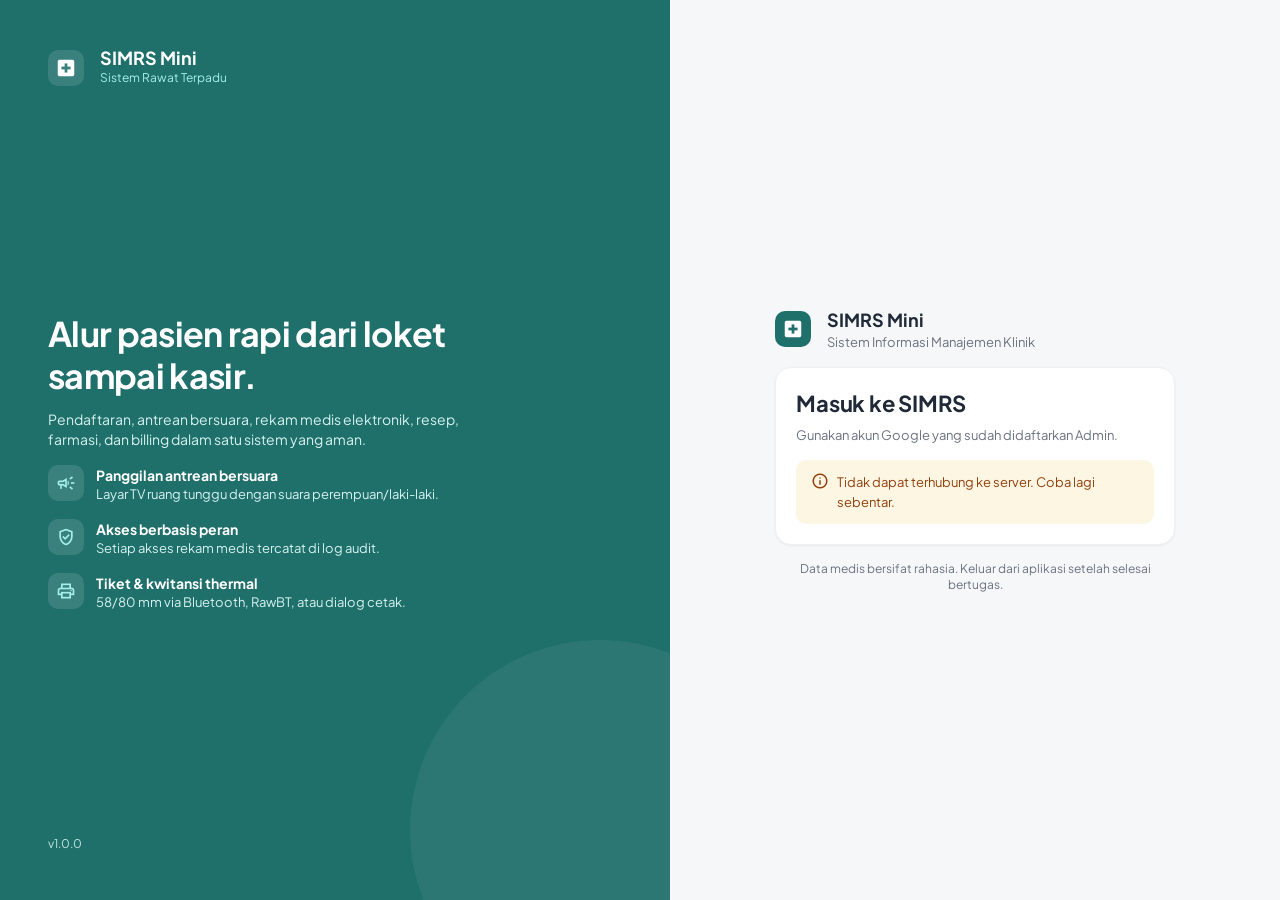
<file: index.html>
<!doctype html>
<html lang="id">
<head>
  <meta charset="utf-8">
  <meta name="viewport" content="width=device-width, initial-scale=1, viewport-fit=cover">
  <title>SIMRS Mini</title>
  <meta name="description" content="SIMRS Mini — Sistem Informasi Manajemen Klinik: pendaftaran, antrean bersuara, rekam medis elektronik, farmasi, dan kasir.">
  <meta name="theme-color" content="#1F6F6B">
  <meta name="robots" content="noindex, nofollow">
  <link rel="icon" href="img/logo.svg" type="image/svg+xml">
  <link rel="preconnect" href="https://fonts.googleapis.com">
  <link rel="preconnect" href="https://fonts.gstatic.com" crossorigin>
  <link rel="preconnect" href="https://script.google.com">
  <link rel="preconnect" href="https://script.googleusercontent.com" crossorigin>
  <link rel="stylesheet" href="https://fonts.googleapis.com/css2?family=Inter:wght@400;500;600;700&family=Plus+Jakarta+Sans:wght@400;500;600;700;800&display=swap">
  <link rel="stylesheet" href="https://fonts.googleapis.com/css2?family=Material+Symbols+Outlined:opsz,wght,FILL,GRAD@20..48,400,0..1,0&icon_names=account_balance,account_balance_wallet,add,add_circle,analytics,android,apartment,arrow_back,arrow_circle_right,arrow_forward,arrow_upward,attach_file,autorenew,backup,badge,bar_chart,block,bloodtype,bluetooth,bluetooth_searching,calendar_month,campaign,cancel,chat,check_circle,chevron_left,chevron_right,child_care,clinical_notes,close,cloud_done,comment,confirmation_number,connected_tv,content_copy,coronavirus,csv,dashboard,delete,dentistry,description,device_thermostat,devices,diagnosis,directions_walk,dns,done_all,download,edit,edit_document,edit_note,elderly,emergency,emergency_home,error,event_available,fact_check,favorite,female,filter_list,flag,folder,forward,fullscreen,function,gpp_bad,grid_view,group,healing,health_and_safety,hearing,history,history_toggle_off,how_to_reg,iframe,image,inbox,info,input,inventory,inventory_2,key,landscape,link,local_hospital,local_pharmacy,lock,lock_open,login,logout,mail,male,manage_accounts,medical_services,medication,menu,monitor_heart,monitor_weight,notifications,notifications_active,open_in_new,password,payments,pending_actions,person,person_add,person_pin,photo,picture_as_pdf,pill,play_arrow,play_circle,point_of_sale,policy,pregnant_woman,prescriptions,print,psychology,pulmonology,qr_code_2,receipt_long,record_voice_over,refresh,remove,restart_alt,save,schedule,science,script,search,search_off,select,sell,sentiment_satisfied,settings,shield_lock,sip,slideshow,smart_display,smartphone,spo2,stack,stethoscope,straighten,style,swap_vert,sync_alt,tab,table_rows,table_view,tabs,tag,task_alt,timer,today,trending_down,trending_up,tune,tv,undo,upload,upload_file,vaccines,verified,verified_user,view_timeline,visibility,volume_off,volume_up,warning,wifi_off&display=block" data-ikon>
  <link rel="stylesheet" href="css/style.css?v=1.0.0">
</head>
<body>
  <div id="root"></div>
  <noscript><p style="padding:2rem;font-family:sans-serif">SIMRS Mini membutuhkan JavaScript. Aktifkan JavaScript di browser Anda.</p></noscript>
  <script src="js/config.js?v=1.0.0"></script>
  <script defer src="js/core.js?v=1.0.0"></script>
  <script defer src="js/suara.js?v=1.0.0"></script>
  <script defer src="js/app.js?v=1.0.0"></script>
  <script defer src="js/hal-dashboard.js?v=1.0.0"></script>
  <script defer src="js/hal-pendaftaran.js?v=1.0.0"></script>
  <script defer src="js/hal-rme.js?v=1.0.0"></script>
  <script defer src="js/hal-farmasi.js?v=1.0.0"></script>
  <script defer src="js/hal-kasir.js?v=1.0.0"></script>
  <script defer src="js/hal-laporan.js?v=1.0.0"></script>
  <script defer src="js/hal-kelola.js?v=1.0.0"></script>
</body>
</html>
</file>
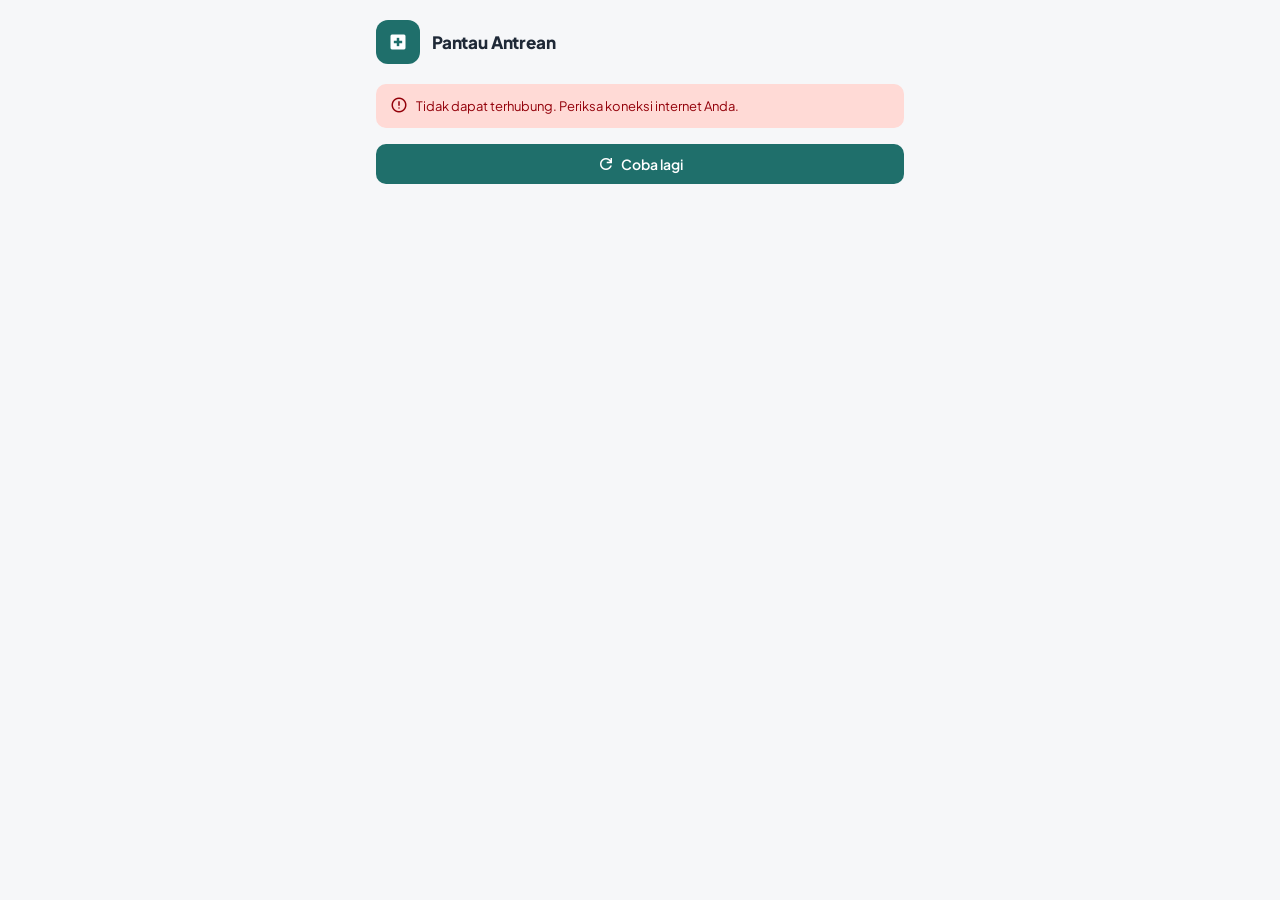
<file: pantau.html>
<!doctype html>
<html lang="id">
<head>
  <meta charset="utf-8">
  <meta name="viewport" content="width=device-width, initial-scale=1, viewport-fit=cover">
  <title>Pantau Antrean — SIMRS Mini</title>
  <meta name="description" content="Pantau nomor antrean klinik secara langsung dari HP, dan cek keaslian kwitansi.">
  <meta name="theme-color" content="#1F6F6B">
  <link rel="icon" href="img/logo.svg" type="image/svg+xml">
  <link rel="preconnect" href="https://fonts.googleapis.com">
  <link rel="preconnect" href="https://fonts.gstatic.com" crossorigin>
  <link rel="preconnect" href="https://script.google.com">
  <link rel="preconnect" href="https://script.googleusercontent.com" crossorigin>
  <link rel="stylesheet" href="https://fonts.googleapis.com/css2?family=Inter:wght@400;500;600;700&family=Plus+Jakarta+Sans:wght@400;500;600;700;800&display=swap">
  <link rel="stylesheet" href="https://fonts.googleapis.com/css2?family=Material+Symbols+Outlined:opsz,wght,FILL,GRAD@20..48,400,0..1,0&icon_names=account_balance,account_balance_wallet,add,add_circle,analytics,android,apartment,arrow_back,arrow_circle_right,arrow_forward,arrow_upward,attach_file,autorenew,backup,badge,bar_chart,block,bloodtype,bluetooth,bluetooth_searching,calendar_month,campaign,cancel,chat,check_circle,chevron_left,chevron_right,child_care,clinical_notes,close,cloud_done,comment,confirmation_number,connected_tv,content_copy,coronavirus,csv,dashboard,delete,dentistry,description,device_thermostat,devices,diagnosis,directions_walk,dns,done_all,download,edit,edit_document,edit_note,elderly,emergency,emergency_home,error,event_available,fact_check,favorite,female,filter_list,flag,folder,forward,fullscreen,function,gpp_bad,grid_view,group,healing,health_and_safety,hearing,history,history_toggle_off,how_to_reg,iframe,image,inbox,info,input,inventory,inventory_2,key,landscape,link,local_hospital,local_pharmacy,lock,lock_open,login,logout,mail,male,manage_accounts,medical_services,medication,menu,monitor_heart,monitor_weight,notifications,notifications_active,open_in_new,password,payments,pending_actions,person,person_add,person_pin,photo,picture_as_pdf,pill,play_arrow,play_circle,point_of_sale,policy,pregnant_woman,prescriptions,print,psychology,pulmonology,qr_code_2,receipt_long,record_voice_over,refresh,remove,restart_alt,save,schedule,science,script,search,search_off,select,sell,sentiment_satisfied,settings,shield_lock,sip,slideshow,smart_display,smartphone,spo2,stack,stethoscope,straighten,style,swap_vert,sync_alt,tab,table_rows,table_view,tabs,tag,task_alt,timer,today,trending_down,trending_up,tune,tv,undo,upload,upload_file,vaccines,verified,verified_user,view_timeline,visibility,volume_off,volume_up,warning,wifi_off&display=block" data-ikon>
  <link rel="stylesheet" href="css/style.css?v=1.0.0">
  <style>
    body { background: var(--bg); }
    .pt { max-width: 560px; margin: 0 auto; padding: 1rem 1rem 3rem; display: flex; flex-direction: column; gap: 1rem; }
    .pt-head { display: flex; align-items: center; gap: .75rem; padding: .25rem 0; }
    .pt-head .logo-box { width: 44px; height: 44px; border-radius: 12px; background: var(--primary); color: #fff; display: grid; place-items: center; flex-shrink: 0; }
    .pt-head h1 { font-size: 17px; line-height: 22px; font-weight: 800; }
    .tiket { position: relative; overflow: hidden; text-align: center; }
    .tiket::before { content: ''; position: absolute; top: 0; left: 0; right: 0; height: 6px; background: var(--amber); }
    .tiket .no { font-size: 64px; line-height: 1; font-weight: 800; color: var(--primary); letter-spacing: -.03em; margin: .4rem 0 .2rem; }
    .tiket.dipanggil { background: var(--primary); color: #fff; border: 0; }
    .tiket.dipanggil .no { color: #fff; } .tiket.dipanggil .muted { color: var(--primary-fixed); }
    .tiket.dipanggil::before { background: var(--amber); animation: kedip 1s infinite; }
    .posisi { display: grid; grid-template-columns: 1fr 1fr; gap: .6rem; margin-top: 1rem; }
    .posisi > div { background: var(--bg); border-radius: 12px; padding: .7rem; }
    .posisi b { display: block; font-size: 24px; line-height: 30px; font-family: var(--mono); }
    .tiket.dipanggil .posisi > div { background: rgba(255,255,255,.12); }
    .sp { display: flex; align-items: center; gap: .75rem; padding: .8rem .9rem; border-radius: 14px; background: #fff; border: 1px solid #EEF0F2; box-shadow: var(--shadow); }
    .sp .nob { width: 62px; height: 56px; border-radius: 12px; background: var(--bg); display: flex; flex-direction: column; align-items: center; justify-content: center; flex-shrink: 0; }
    .sp .nob small { font-size: 9px; font-weight: 800; color: var(--muted); text-transform: uppercase; }
    .sp .nob b { font-size: 18px; font-weight: 800; color: var(--primary); font-family: var(--mono); }
    .sp .nob b.kosong { color: #C9CED6; }
    .sp.saya { border-color: var(--amber); box-shadow: 0 0 0 3px rgba(242,177,52,.25); }
    .verif { text-align: center; }
    .verif .ikon { width: 72px; height: 72px; border-radius: 50%; display: grid; place-items: center; margin: 0 auto .75rem; }
    .verif .ikon .ms { font-size: 40px; }
    .verif.sah .ikon { background: var(--ok-soft); color: var(--ok-text); }
    .verif.batal .ikon { background: var(--amber-soft); color: var(--amber-text); }
    .verif.tolak .ikon { background: var(--danger-soft); color: var(--danger-text); }
    .kv { display: grid; grid-template-columns: auto 1fr; gap: .45rem 1rem; text-align: left; margin-top: 1rem; font-size: 14px; }
    .kv dt { color: var(--muted); } .kv dd { margin: 0; font-weight: 600; text-align: right; }
    .foot { text-align: center; font-size: 12px; color: var(--muted); }
    @keyframes kedip { 50% { opacity: .35; } }
  </style>
</head>
<body>
  <main class="pt" id="pt" aria-live="polite"></main>
  <noscript><p style="padding:2rem;font-family:sans-serif">Halaman ini membutuhkan JavaScript.</p></noscript>
  <script src="js/config.js?v=1.0.0"></script>
  <script defer src="js/pantau.js?v=1.0.0"></script>
</body>
</html>
</file>
<file: css/style.css>
/* ==========================================================================
   SIMRS Mini — style.css  (Design system "Clinical Flow")
   Flat, card-centric, teal + amber, Plus Jakarta Sans + Inter (data).
   ========================================================================== */
:root {
  color-scheme: light;
  --primary: #1F6F6B; --primary-strong: #005652; --primary-hover: #185C59; --primary-soft: #E7F3F2; --primary-fixed: #A6F0EA; --on-primary-c: #A5EFE9;
  --amber: #F2B134; --amber-strong: #7E5700; --amber-soft: #FEF3C7; --amber-text: #92400E; --amber-fixed: #FFDEAC; --amber-bg: #FDF6E2;
  --ink: #1F2937; --ink-2: #3F4948; --muted: #6B7280; --bg: #F6F7F9; --card: #FFFFFF; --line: #E5E7EB;
  --c-low: #F2F4F6; --c: #EDEEF0; --c-high: #E7E8EA; --c-highest: #E1E2E4; --dim: #D9DADC;
  --ok: #10B981; --ok-soft: #ECFDF5; --ok-text: #065F46;
  --warn: #F59E0B; --danger: #EF4444; --danger-soft: #FEE2E2; --danger-text: #991B1B; --err-c: #FFDAD6; --on-err-c: #93000A;
  --info: #3B82F6; --info-soft: #EFF6FF; --info-text: #1E40AF;
  --inverse: #1F2937; --inverse-2: #2E3132;
  --r-sm: 8px; --r: 10px; --r-md: 12px; --r-lg: 16px; --r-xl: 22px;
  --shadow: 0 1px 3px rgba(0, 0, 0, .04), 0 1px 2px rgba(0, 0, 0, .02);
  --shadow-pop: 0 10px 25px -5px rgba(0, 0, 0, .10), 0 4px 10px -4px rgba(0, 0, 0, .06);
  --font: 'Plus Jakarta Sans', system-ui, -apple-system, 'Segoe UI', Roboto, sans-serif;
  --mono: 'Inter', system-ui, -apple-system, 'Segoe UI', Roboto, sans-serif;
  --sidebar: 240px; --header: 64px; --gutter: 1.25rem; --margin: 1.5rem;
}
*, *::before, *::after { box-sizing: border-box; }
html, body { margin: 0; padding: 0; }
body { font-family: var(--font); font-size: 14px; line-height: 20px; color: var(--ink); background: var(--bg); -webkit-font-smoothing: antialiased; overscroll-behavior-y: none; }
::selection { background: var(--amber-fixed); color: #281900; }
a { color: var(--primary); text-decoration: none; }
a:hover { text-decoration: underline; }
img { max-width: 100%; }
button, input, select, textarea { font: inherit; color: inherit; }
h1, h2, h3, h4 { margin: 0; letter-spacing: -0.01em; }
p { margin: 0; }
[hidden] { display: none !important; }
:focus-visible { outline: 2px solid var(--primary); outline-offset: 2px; }

/* --------------------------------------------------------------- tipografi */
.h-xl { font-size: 30px; line-height: 38px; font-weight: 700; letter-spacing: -0.02em; }
.h-lg { font-size: 22px; line-height: 30px; font-weight: 700; letter-spacing: -0.01em; }
.h-md { font-size: 18px; line-height: 26px; font-weight: 700; }
.t-lg { font-size: 16px; line-height: 24px; font-weight: 500; }
.t-sm { font-size: 13px; line-height: 18px; }
.t-xs { font-size: 12px; line-height: 16px; }
.lbl { font-size: 12px; line-height: 16px; font-weight: 600; letter-spacing: .01em; }
.lbl-sm { font-size: 11px; line-height: 14px; font-weight: 600; letter-spacing: .02em; }
.up { text-transform: uppercase; letter-spacing: .06em; }
.mono { font-family: var(--mono); font-feature-settings: 'tnum' 1; font-variant-numeric: tabular-nums; }
.muted { color: var(--muted); } .ink { color: var(--ink); } .teal { color: var(--primary); } .red { color: var(--danger-text); } .amber-t { color: var(--amber-text); } .green { color: var(--ok-text); }
.b { font-weight: 700; } .sb { font-weight: 600; } .nowrap { white-space: nowrap; } .trunc { overflow: hidden; text-overflow: ellipsis; white-space: nowrap; min-width: 0; }
.ta-r { text-align: right; } .ta-c { text-align: center; }
.ms { font-family: 'Material Symbols Outlined'; font-weight: normal; font-style: normal; font-size: 20px; line-height: 1; letter-spacing: normal; text-transform: none; display: inline-block; white-space: nowrap; direction: ltr; -webkit-font-feature-settings: 'liga'; font-feature-settings: 'liga'; -webkit-font-smoothing: antialiased; font-variation-settings: 'FILL' 0, 'wght' 400, 'GRAD' 0, 'opsz' 24; user-select: none; flex-shrink: 0; overflow: hidden; width: 1em; }
.ms.fill { font-variation-settings: 'FILL' 1, 'wght' 400, 'GRAD' 0, 'opsz' 24; }
.ms.s16 { font-size: 16px; } .ms.s18 { font-size: 18px; } .ms.s22 { font-size: 22px; } .ms.s28 { font-size: 28px; } .ms.s36 { font-size: 36px; }

/* --------------------------------------------------------------- layout util */
.row { display: flex; align-items: center; gap: .5rem; }
.row.wrap { flex-wrap: wrap; } .row.top { align-items: flex-start; } .row.between { justify-content: space-between; } .row.end { justify-content: flex-end; }
.col { display: flex; flex-direction: column; gap: .25rem; min-width: 0; }
.stack { display: flex; flex-direction: column; gap: 1rem; min-width: 0; }
.stack.lg { gap: 1.5rem; } .stack.sm { gap: .5rem; }
.grow { flex: 1 1 auto; min-width: 0; } .shrink0 { flex-shrink: 0; }
.gap-xs { gap: .25rem; } .gap-sm { gap: .5rem; } .gap-md { gap: 1rem; } .gap-lg { gap: 1.5rem; }
.mt-sm { margin-top: .5rem; } .mt-md { margin-top: 1rem; } .mb-sm { margin-bottom: .5rem; } .mb-md { margin-bottom: 1rem; }
.grid { display: grid; gap: 1rem; }
.g2 { grid-template-columns: repeat(2, minmax(0, 1fr)); } .g3 { grid-template-columns: repeat(3, minmax(0, 1fr)); } .g4 { grid-template-columns: repeat(4, minmax(0, 1fr)); }
.split { display: grid; grid-template-columns: minmax(0, 8fr) minmax(300px, 4fr); gap: 1.5rem; align-items: start; }
.split-rme { display: grid; grid-template-columns: minmax(0, 5fr) minmax(0, 7fr); gap: 1rem; align-items: start; }
.w100 { width: 100%; }
.hr { height: 1px; background: var(--c-high); border: 0; margin: 0; width: 100%; }
.sr { position: absolute; width: 1px; height: 1px; overflow: hidden; clip: rect(0 0 0 0); white-space: nowrap; }

/* --------------------------------------------------------------- kartu */
.card { background: var(--card); border-radius: var(--r-lg); padding: 1.25rem; box-shadow: var(--shadow); border: 1px solid #EEF0F2; min-width: 0; }
.card.pad-0 { padding: 0; overflow: hidden; } .card.pad-sm { padding: 1rem; }
.card-h { display: flex; align-items: center; justify-content: space-between; gap: .75rem; margin-bottom: 1rem; flex-wrap: wrap; }
.card-h h2, .card-h h3 { display: flex; align-items: center; gap: .5rem; font-size: 18px; line-height: 26px; font-weight: 700; }
.card-h .ms { color: var(--primary); }
.card.dark { background: var(--inverse); color: #fff; border: 0; }
.card.dark .muted { color: #C8CED6; }
.card.amber { background: var(--amber-soft); border: 0; color: var(--amber-text); }
.panel { background: var(--c-low); border-radius: var(--r-md); padding: .75rem; }
.panel.white { background: #fff; }
.sec-no { width: 26px; height: 26px; border-radius: 6px; background: var(--primary-fixed); color: #00504D; display: inline-flex; align-items: center; justify-content: center; font-weight: 700; font-size: 12px; flex-shrink: 0; }
.sec-title { display: flex; align-items: center; gap: .5rem; font-size: 18px; line-height: 26px; font-weight: 700; }
.eyebrow { font-size: 11px; font-weight: 700; letter-spacing: .08em; text-transform: uppercase; color: var(--muted); }

/* --------------------------------------------------------------- tombol */
.btn { display: inline-flex; align-items: center; justify-content: center; gap: .4rem; height: 40px; padding: 0 1rem; border-radius: var(--r); border: 1px solid transparent; background: var(--c-low); color: var(--ink); font-weight: 600; font-size: 14px; cursor: pointer; white-space: nowrap; transition: background .15s, color .15s, border-color .15s, opacity .15s; text-decoration: none !important; user-select: none; }
.btn:hover { background: var(--c-high); }
.btn:disabled, .btn[aria-disabled="true"] { opacity: .5; cursor: not-allowed; }
.btn.primary { background: var(--primary); color: #fff; }
.btn.primary:hover { background: var(--primary-strong); }
.btn.secondary { background: #fff; border-color: var(--line); color: var(--ink); }
.btn.secondary:hover { background: var(--bg); }
.btn.accent { background: var(--amber); color: var(--ink); }
.btn.accent:hover { background: #E3A321; }
.btn.ghost { background: transparent; color: var(--muted); }
.btn.ghost:hover { background: var(--bg); color: var(--ink); }
.btn.danger { background: var(--danger-soft); color: var(--danger-text); }
.btn.danger:hover { background: #FCCACA; }
.btn.soft { background: var(--primary-soft); color: var(--primary-strong); }
.btn.soft:hover { background: #D5EBE9; }
.btn.sm { height: 32px; padding: 0 .7rem; font-size: 12px; border-radius: 8px; }
.btn.lg { height: 46px; padding: 0 1.4rem; font-size: 15px; }
.btn.icon { width: 40px; padding: 0; } .btn.icon.sm { width: 32px; }
.btn .spin { width: 16px; height: 16px; border: 2px solid currentColor; border-right-color: transparent; border-radius: 50%; animation: putar .7s linear infinite; }
@keyframes putar { to { transform: rotate(360deg); } }
.link-btn { background: none; border: 0; padding: 0; color: var(--primary); font-weight: 600; font-size: 12px; cursor: pointer; display: inline-flex; align-items: center; gap: .25rem; }
.link-btn:hover { text-decoration: underline; }

/* --------------------------------------------------------------- badge & chip */
.badge { display: inline-flex; align-items: center; gap: .35rem; padding: 3px 10px; border-radius: 999px; font-size: 11px; line-height: 16px; font-weight: 600; white-space: nowrap; background: var(--c-low); color: var(--muted); }
.badge .dot { width: 6px; height: 6px; border-radius: 50%; background: currentColor; }
.badge.ok { background: var(--ok-soft); color: var(--ok-text); }
.badge.warn { background: var(--amber-soft); color: var(--amber-text); }
.badge.danger { background: var(--danger-soft); color: var(--danger-text); }
.badge.info { background: var(--info-soft); color: var(--info-text); }
.badge.teal { background: var(--primary-soft); color: var(--primary-strong); }
.badge.dark { background: var(--inverse); color: #fff; }
.badge.lg { font-size: 12px; padding: 4px 12px; }
.pulse { animation: denyut 1.6s ease-in-out infinite; }
@keyframes denyut { 50% { opacity: .35; } }
.tag-no { font-family: var(--mono); font-weight: 700; background: var(--c-low); color: var(--ink); padding: 3px 9px; border-radius: 6px; font-size: 13px; white-space: nowrap; }
.tag-no.aktif { color: var(--primary); }
.chip { display: inline-flex; align-items: center; gap: .5rem; padding: 6px 10px; border-radius: var(--r); background: var(--c-high); font-size: 13px; max-width: 100%; }
.chip.utama { background: var(--primary); color: #fff; }
.chip .k { font-size: 10px; font-weight: 700; padding: 1px 6px; border-radius: 4px; background: #fff; color: var(--muted); }
.chip.utama .k { background: var(--on-primary-c); color: var(--primary); }
.chip button { background: none; border: 0; color: inherit; padding: 0; cursor: pointer; display: inline-flex; opacity: .8; }
.chip button:hover { opacity: 1; }
.pills { display: flex; gap: .25rem; overflow-x: auto; scrollbar-width: none; padding: 2px; }
.pills::-webkit-scrollbar { display: none; }
.pill { border: 0; background: transparent; padding: 6px 12px; border-radius: 999px; font-size: 12px; font-weight: 600; color: var(--muted); cursor: pointer; white-space: nowrap; }
.pill:hover { background: var(--c-low); color: var(--ink); }
.pill.on { background: var(--amber-soft); color: var(--amber-text); font-weight: 700; box-shadow: var(--shadow); }
.seg { display: inline-flex; gap: .25rem; padding: 5px; background: var(--c-high); border-radius: var(--r-md); max-width: 100%; overflow-x: auto; }
.seg button { border: 0; background: transparent; padding: 9px 16px; border-radius: 8px; font-weight: 600; color: var(--muted); cursor: pointer; display: inline-flex; align-items: center; gap: .4rem; white-space: nowrap; }
.seg button:hover { color: var(--ink); }
.seg button.on { background: var(--primary); color: #fff; box-shadow: var(--shadow); }
.tabs { display: flex; gap: .25rem; border-bottom: 1px solid var(--line); overflow-x: auto; scrollbar-width: none; margin-bottom: 1rem; }
.tabs::-webkit-scrollbar { display: none; }
.tabs button { border: 0; background: none; padding: 10px 14px; font-weight: 600; color: var(--muted); cursor: pointer; border-bottom: 2px solid transparent; margin-bottom: -1px; white-space: nowrap; display: inline-flex; align-items: center; gap: .35rem; }
.tabs button.on { color: var(--primary); border-bottom-color: var(--primary); }
.tabs button:hover { color: var(--ink); }

/* --------------------------------------------------------------- form */
.field { display: flex; flex-direction: column; gap: 6px; min-width: 0; }
.field > label, .field > .flabel { font-size: 12px; line-height: 16px; font-weight: 600; color: var(--ink); display: flex; align-items: center; justify-content: space-between; gap: .5rem; }
.field .req { color: var(--danger); }
.field > label > .req, .field > .flabel > .req { margin-left: -.3rem; margin-right: auto; }
.field > label.chk { display: inline-flex; justify-content: flex-start; font-weight: 500; font-size: 13px; }
.field .hint { font-size: 11px; color: var(--muted); font-weight: 500; }
.inp, .sel, .ta { width: 100%; height: 44px; padding: 0 14px; border-radius: var(--r); border: 1px solid transparent; background: var(--bg); color: var(--ink); outline: none; transition: background .15s, border-color .15s, box-shadow .15s; font-size: 14px; }
.ta { height: auto; padding: 10px 14px; resize: vertical; line-height: 20px; min-height: 64px; }
.inp:focus, .sel:focus, .ta:focus { background-color: #fff; border-color: var(--primary); box-shadow: 0 0 0 3px rgba(31, 111, 107, .15); }
.inp[readonly], .inp.ro { background: var(--c-low); color: var(--muted); cursor: default; }
.inp.mono { font-family: var(--mono); letter-spacing: .02em; }
.inp.white, .ta.white, .sel.white { background-color: #fff; border-color: var(--line); }
.inp-wrap { position: relative; display: flex; align-items: center; }
.inp-wrap > .ms { position: absolute; left: 12px; color: var(--muted); pointer-events: none; font-size: 18px; }
.inp-wrap > .ms + .inp { padding-left: 38px; }
.inp-wrap > .suf { position: absolute; right: 12px; display: flex; align-items: center; color: var(--muted); }
.inp-wrap > .pre { position: absolute; left: 14px; font-family: var(--mono); color: var(--muted); font-size: 13px; pointer-events: none; }
.inp-wrap > .pre + .inp { padding-left: 46px; }
.sel { appearance: none; -webkit-appearance: none; padding-right: 36px; background-image: url("data:image/svg+xml,%3Csvg xmlns='http://www.w3.org/2000/svg' width='20' height='20' viewBox='0 0 24 24' fill='%236B7280'%3E%3Cpath d='M7 10l5 5 5-5z'/%3E%3C/svg%3E"); background-repeat: no-repeat; background-position: right 10px center; cursor: pointer; }
.chk { display: inline-flex; align-items: center; gap: .5rem; cursor: pointer; font-size: 13px; user-select: none; }
.chk input { width: 18px; height: 18px; accent-color: var(--primary); }
.toggle { position: relative; width: 40px; height: 22px; flex-shrink: 0; }
.toggle input { opacity: 0; width: 100%; height: 100%; position: absolute; margin: 0; cursor: pointer; z-index: 1; }
.toggle span { position: absolute; inset: 0; background: var(--dim); border-radius: 999px; transition: background .2s; }
.toggle span::after { content: ''; position: absolute; width: 18px; height: 18px; left: 2px; top: 2px; background: #fff; border-radius: 50%; transition: transform .2s; box-shadow: var(--shadow); }
.toggle input:checked + span { background: var(--primary); }
.toggle input:checked + span::after { transform: translateX(18px); }
.opt-grid { display: grid; gap: .5rem; }
.opt { display: flex; align-items: center; gap: .6rem; padding: 10px 12px; border-radius: var(--r-md); background: var(--bg); border: 1px solid transparent; cursor: pointer; text-align: left; color: var(--muted); font-weight: 600; font-size: 13px; transition: all .15s; min-height: 44px; }
.opt:hover { color: var(--ink); background: var(--c-low); }
.opt small { display: block; font-weight: 500; font-size: 11px; line-height: 14px; }
.opt.on { background: var(--primary); color: #fff; }
.opt.on small { color: var(--on-primary-c); }
.opt.on .ms { color: #fff !important; }
.err-text { color: var(--danger-text); font-size: 12px; font-weight: 500; }
.inp.salah, .ta.salah, .sel.salah { border-color: var(--danger); background-color: #FFF7F7; }

/* --------------------------------------------------------------- tabel */
.tbl-wrap { overflow-x: auto; width: 100%; -webkit-overflow-scrolling: touch; }
.tbl { width: 100%; border-collapse: collapse; text-align: left; font-size: 13px; }
.tbl th { background: var(--bg); color: var(--muted); font-size: 11px; font-weight: 700; letter-spacing: .06em; text-transform: uppercase; padding: 11px 14px; white-space: nowrap; }
.tbl td { padding: 12px 14px; border-top: 1px solid var(--line); vertical-align: middle; }
@media (hover: hover) { .tbl:not(.cards) tr:hover td, .tbl.cards tr:hover { background: #FAFBFC; } }
.tbl td.num, .tbl th.num { text-align: right; font-family: var(--mono); font-variant-numeric: tabular-nums; }
.tbl .nm { font-weight: 600; font-size: 14px; color: var(--ink); }
.tbl .sub { font-size: 11px; color: var(--muted); line-height: 15px; }
.tbl tr.done .nm { text-decoration: line-through; color: var(--muted); font-weight: 500; }
.tbl .aksi { display: flex; gap: .35rem; justify-content: flex-end; flex-wrap: wrap; }
.tbl.compact td { padding: 8px 12px; } .tbl.compact th { padding: 8px 12px; }
.tbl-foot { display: flex; align-items: center; justify-content: space-between; gap: .5rem; padding: .85rem 1.25rem; flex-wrap: wrap; }
.empty { padding: 2.5rem 1rem; text-align: center; color: var(--muted); }
.empty .ms { font-size: 40px; color: var(--dim); display: block; margin: 0 auto .5rem; width: auto; }
.skel { background: linear-gradient(90deg, var(--c-low), var(--c-high), var(--c-low)); background-size: 200% 100%; animation: kilau 1.2s infinite; border-radius: 8px; min-height: 14px; }
@keyframes kilau { to { background-position: -200% 0; } }

/* --------------------------------------------------------------- app shell */
.app { min-height: 100vh; }
.side { position: fixed; inset: 0 auto 0 0; width: var(--sidebar); background: #fff; border-right: 1px solid var(--line); z-index: 60; display: flex; flex-direction: column; transition: transform .25s ease; }
.side-brand { height: var(--header); display: flex; align-items: center; gap: .65rem; padding: 0 1rem; border-bottom: 1px solid var(--line); flex-shrink: 0; }
.logo-box { width: 36px; height: 36px; border-radius: 10px; background: var(--primary); color: #fff; display: flex; align-items: center; justify-content: center; flex-shrink: 0; overflow: hidden; }
.logo-box img { width: 100%; height: 100%; object-fit: contain; background: #fff; }
.brand-t { font-size: 17px; line-height: 20px; font-weight: 800; color: var(--primary); }
.brand-s { font-size: 11px; color: var(--muted); font-weight: 600; }
.nav { padding: .75rem; display: flex; flex-direction: column; gap: 2px; overflow-y: auto; flex: 1; }
.nav a { display: flex; align-items: center; gap: .65rem; padding: 10px 12px; border-radius: var(--r); color: var(--muted); font-weight: 600; font-size: 14px; text-decoration: none; border-left: 4px solid transparent; transition: background .15s, color .15s; }
.nav a:hover { background: var(--c-low); color: var(--ink); }
.nav a.on { background: var(--amber-soft); color: var(--ink); font-weight: 700; border-left-color: var(--amber); }
.nav a.on .ms { color: var(--amber-strong); }
.nav .nav-sep { font-size: 10px; font-weight: 700; letter-spacing: .08em; text-transform: uppercase; color: var(--dim); padding: 14px 12px 6px; }
.side-help { margin: .75rem; padding: 1rem; border-radius: var(--r-md); background: var(--inverse); color: #fff; }
.side-help p { color: #C8CED6; font-size: 12px; line-height: 16px; margin: .25rem 0 .75rem; }
.side-foot { border-top: 1px solid var(--line); padding: .75rem; display: flex; align-items: center; gap: .5rem; }
.main { margin-left: var(--sidebar); min-height: 100vh; display: flex; flex-direction: column; }
.top { position: sticky; top: 0; height: var(--header); background: #fff; border-bottom: 1px solid var(--line); z-index: 50; display: flex; align-items: center; justify-content: space-between; padding: 0 var(--margin); gap: 1rem; }
.top-search { position: relative; width: 340px; max-width: 100%; }
.top-search .inp { height: 40px; background: var(--bg); border: 1px solid var(--line); font-size: 13px; }
.search-pop { position: absolute; top: calc(100% + 6px); left: 0; right: 0; background: #fff; border-radius: var(--r-md); box-shadow: var(--shadow-pop); border: 1px solid var(--line); max-height: 420px; overflow-y: auto; z-index: 70; padding: 6px; min-width: 300px; }
.search-pop button { display: flex; width: 100%; text-align: left; gap: .65rem; align-items: center; padding: 8px 10px; border: 0; background: none; border-radius: 8px; cursor: pointer; }
.search-pop button:hover, .search-pop button.on { background: var(--c-low); }
.avatar { width: 36px; height: 36px; border-radius: 50%; background: var(--primary-soft); color: var(--primary-strong); display: inline-flex; align-items: center; justify-content: center; font-weight: 700; font-size: 13px; flex-shrink: 0; overflow: hidden; border: 1px solid var(--line); }
.avatar img { width: 100%; height: 100%; object-fit: cover; }
.avatar.lg { width: 48px; height: 48px; font-size: 18px; }
.prof-btn { display: flex; align-items: center; gap: .6rem; background: none; border: 0; padding: 4px 6px; border-radius: var(--r); cursor: pointer; text-align: left; }
.prof-btn:hover { background: var(--bg); }
.menu-pop { position: absolute; right: 0; top: calc(100% + 8px); background: #fff; border-radius: var(--r-md); box-shadow: var(--shadow-pop); border: 1px solid var(--line); min-width: 240px; padding: 6px; z-index: 70; }
.menu-pop button, .menu-pop a { display: flex; align-items: center; gap: .6rem; width: 100%; padding: 9px 10px; border: 0; background: none; border-radius: 8px; cursor: pointer; font-size: 13px; font-weight: 600; color: var(--ink); text-decoration: none; text-align: left; }
.menu-pop button:hover, .menu-pop a:hover { background: var(--c-low); text-decoration: none; }
.bell { position: relative; }
.bell .ndot { position: absolute; top: 8px; right: 9px; width: 8px; height: 8px; border-radius: 50%; background: var(--warn); box-shadow: 0 0 0 2px #fff; }
.page { padding: var(--margin); flex: 1; min-width: 0; }
.page-h { display: flex; align-items: flex-end; justify-content: space-between; gap: 1rem; margin-bottom: 1.25rem; flex-wrap: wrap; }
.page-h h1 { display: flex; align-items: center; gap: .5rem; }
.page-h p { color: var(--muted); margin-top: 2px; }
.crumb { display: inline-flex; align-items: center; gap: .35rem; font-weight: 600; color: var(--muted); font-size: 14px; margin-bottom: .75rem; }
.crumb:hover { color: var(--primary); text-decoration: none; }
.burger { display: none; }
.scrim { position: fixed; inset: 0; background: rgba(31, 41, 55, .35); z-index: 55; opacity: 0; pointer-events: none; transition: opacity .2s; }
.scrim.on { opacity: 1; pointer-events: auto; }
.sticky-bar { position: sticky; bottom: 0; z-index: 30; margin: 1rem calc(var(--margin) * -1) calc(var(--margin) * -1); padding: .85rem var(--margin); background: #fff; border-top: 1px solid var(--line); box-shadow: 0 -6px 20px -10px rgba(0, 0, 0, .12); display: flex; align-items: center; justify-content: space-between; gap: .75rem; flex-wrap: wrap; }
.offline-bar { background: var(--amber-soft); color: var(--amber-text); text-align: center; font-size: 12px; font-weight: 600; padding: 6px; }

/* --------------------------------------------------------------- KPI */
.kpi { display: flex; flex-direction: column; justify-content: space-between; gap: .75rem; }
.kpi .v { font-size: 30px; line-height: 38px; font-weight: 700; letter-spacing: -.02em; }
.kpi .ic { width: 42px; height: 42px; border-radius: 50%; background: var(--c-low); display: flex; align-items: center; justify-content: center; color: var(--primary); flex-shrink: 0; }
.kpi .ic.amber { background: var(--amber-soft); color: var(--amber-text); }
.kpi .foot { display: flex; align-items: center; justify-content: space-between; gap: .5rem; font-size: 11px; color: var(--muted); }
.trend-up { display: inline-flex; align-items: center; gap: 2px; padding: 2px 8px; border-radius: 999px; background: var(--ok-soft); color: var(--ok-text); font-size: 11px; font-weight: 700; }
.trend-down { display: inline-flex; align-items: center; gap: 2px; padding: 2px 8px; border-radius: 999px; background: var(--danger-soft); color: var(--danger-text); font-size: 11px; font-weight: 700; }

/* --------------------------------------------------------------- kalender & jadwal */
.cal { display: grid; grid-template-columns: repeat(7, 1fr); gap: 2px; text-align: center; }
.cal .dh { font-size: 11px; font-weight: 700; color: var(--muted); padding: 6px 0; text-transform: uppercase; }
.cal .d { font-family: var(--mono); font-size: 13px; padding: 8px 0; border-radius: 8px; display: flex; align-items: center; justify-content: center; }
.cal .d.x { color: #C3C7CD; }
.cal .d.today span { width: 32px; height: 32px; border-radius: 50%; background: var(--primary); color: #fff; font-weight: 700; display: inline-flex; align-items: center; justify-content: center; }
.sched { padding: .75rem; border-radius: var(--r); display: flex; flex-direction: column; gap: .4rem; }
.sched.now { background: var(--c-low); }
.bar-track { height: 6px; border-radius: 999px; background: var(--c); overflow: hidden; }
.bar-fill { height: 100%; border-radius: 999px; background: var(--primary); }
.act { display: flex; gap: .65rem; align-items: flex-start; }
.act .ai { width: 30px; height: 30px; border-radius: 50%; background: var(--c); display: flex; align-items: center; justify-content: center; color: var(--primary); flex-shrink: 0; }

/* --------------------------------------------------------------- timeline */
.tl { position: relative; display: flex; flex-direction: column; gap: 1rem; }
.tl::before { content: ''; position: absolute; left: 11px; top: 8px; bottom: 8px; width: 2px; background: var(--c-highest); }
.tl-i { position: relative; padding-left: 30px; display: flex; flex-direction: column; gap: .35rem; }
.tl-i::before { content: ''; position: absolute; left: 5px; top: 4px; width: 14px; height: 14px; border-radius: 50%; background: var(--dim); box-shadow: 0 0 0 4px #fff; }
.tl-i.baru::before { background: var(--primary); }

/* --------------------------------------------------------------- vital */
.vital { background: var(--c-low); border-radius: var(--r); padding: 10px; display: flex; flex-direction: column; gap: 4px; min-width: 0; }
.vital .vh { display: flex; justify-content: space-between; align-items: center; font-size: 11px; font-weight: 600; color: var(--muted); }
.vital input { border: 0; background: transparent; font-family: var(--mono); font-weight: 700; font-size: 15px; color: var(--ink); width: 100%; outline: none; padding: 2px 0; border-bottom: 1px dashed transparent; }
.vital input:focus { border-bottom-color: var(--primary); }
.vital .vu { font-size: 10px; color: var(--muted); font-weight: 600; }
.vital.alert { background: var(--amber-soft); }
.vital.alert .vh, .vital.alert .vu, .vital.alert input { color: var(--amber-text); }
.vital.bahaya { background: var(--danger-soft); }
.vital.bahaya .vh, .vital.bahaya .vu, .vital.bahaya input { color: var(--danger-text); }
.alert-box { padding: .75rem; border-radius: var(--r); background: var(--err-c); color: var(--on-err-c); display: flex; flex-direction: column; gap: .25rem; }
.note { padding: .75rem .9rem; border-radius: var(--r); background: var(--amber-bg); color: var(--amber-text); font-size: 13px; display: flex; gap: .5rem; align-items: flex-start; }
.note.info { background: var(--info-soft); color: var(--info-text); }
.note.ok { background: var(--ok-soft); color: var(--ok-text); }
.note.danger { background: var(--err-c); color: var(--on-err-c); }
.minibars { height: 52px; background: var(--c-low); border-radius: var(--r); padding: 6px 8px 0; display: flex; align-items: flex-end; gap: 8px; }
.minibars div { flex: 0 1 40px; border-radius: 4px 4px 0 0; background: rgba(31, 111, 107, .25); display: flex; align-items: flex-start; justify-content: center; font-family: var(--mono); font-size: 10px; color: var(--primary-strong); padding-top: 2px; min-height: 16px; }
.minibars div.last { background: var(--primary); color: #fff; font-weight: 700; }

/* --------------------------------------------------------------- dropdown pilih (ICD/obat) */
.ac { position: relative; }
.ac-pop { position: absolute; left: 0; right: 0; top: calc(100% + 4px); background: #fff; border: 1px solid var(--line); border-radius: var(--r-md); box-shadow: var(--shadow-pop); max-height: 300px; overflow-y: auto; z-index: 40; padding: 4px; }
.ac-pop button { display: flex; width: 100%; gap: .6rem; padding: 8px 10px; border: 0; background: none; text-align: left; border-radius: 8px; cursor: pointer; align-items: flex-start; font-size: 13px; }
.ac-pop button:hover, .ac-pop button.on { background: var(--c-low); }
.ac-pop .kode { font-family: var(--mono); font-weight: 700; color: var(--primary); min-width: 52px; }

/* --------------------------------------------------------------- modal & toast */
.modal-bg { position: fixed; inset: 0; background: rgba(31, 41, 55, .32); backdrop-filter: blur(2px); z-index: 200; display: flex; align-items: center; justify-content: center; padding: 1rem; animation: muncul .15s ease; }
.modal { background: #fff; border-radius: var(--r-lg); box-shadow: var(--shadow-pop); width: 100%; max-width: 560px; max-height: calc(100vh - 2rem); display: flex; flex-direction: column; animation: naik .18s ease; }
.modal.wide { max-width: 860px; } .modal.sm { max-width: 420px; }
.modal-h { display: flex; align-items: center; justify-content: space-between; gap: .75rem; padding: 1.1rem 1.25rem .75rem; }
.modal-h h3 { font-size: 18px; font-weight: 700; }
.modal-b { padding: .25rem 1.25rem 1rem; overflow-y: auto; }
.modal-f { display: flex; justify-content: flex-end; gap: .5rem; padding: .9rem 1.25rem; border-top: 1px solid var(--line); flex-wrap: wrap; }
@keyframes muncul { from { opacity: 0; } }
@keyframes naik { from { transform: translateY(10px); opacity: 0; } }
.toasts { position: fixed; right: 1rem; bottom: 1rem; z-index: 400; display: flex; flex-direction: column; gap: .5rem; max-width: min(380px, calc(100vw - 2rem)); }
.toast { background: var(--inverse); color: #fff; border-radius: var(--r-md); padding: .8rem 1rem; box-shadow: var(--shadow-pop); display: flex; gap: .65rem; align-items: flex-start; animation: naik .2s ease; font-size: 13px; }
.toast .ms { color: var(--on-primary-c); }
.toast.err .ms { color: #FCA5A5; } .toast.warn .ms { color: var(--amber); }
.toast b { display: block; font-size: 13px; }
.tip { position: fixed; z-index: 500; pointer-events: none; background: #fff; border: 1px solid var(--line); border-radius: 8px; box-shadow: var(--shadow-pop); padding: 6px 10px; font-size: 12px; line-height: 16px; display: none; }
.tip b { font-family: var(--mono); font-size: 13px; display: block; }

/* --------------------------------------------------------------- login */
.login { min-height: 100vh; display: grid; grid-template-columns: 1.1fr 1fr; }
.login-art { background: var(--primary); color: #fff; padding: 3rem; display: flex; flex-direction: column; justify-content: space-between; position: relative; overflow: hidden; }
.login-art::after { content: ''; position: absolute; right: -120px; bottom: -120px; width: 380px; height: 380px; border-radius: 50%; background: rgba(255, 255, 255, .06); }
.login-art .feat { display: flex; gap: .75rem; align-items: flex-start; margin-top: 1rem; }
.login-art .feat .ms { background: rgba(255, 255, 255, .12); border-radius: 10px; padding: 8px; width: auto; color: var(--on-primary-c); }
.login-side { display: flex; align-items: center; justify-content: center; padding: 2rem; }
.login-card { width: 100%; max-width: 400px; }
.gbtn-wrap { min-height: 44px; display: flex; justify-content: center; }

/* --------------------------------------------------------------- grafik */
.chart { width: 100%; position: relative; }
.chart svg { display: block; width: 100%; overflow: visible; }
.chart .grid-l { stroke: #EEF0F2; stroke-width: 1; }
.chart .axis-t { fill: var(--muted); font-size: 11px; font-family: var(--mono); }
.chart .val-t { fill: var(--ink); font-size: 11px; font-weight: 600; font-family: var(--mono); }
.chart .lab-t { fill: var(--ink); font-size: 12px; font-family: var(--font); }
.chart .mk { fill: var(--primary); transition: opacity .15s; }
.chart .mk.dim { fill: #A9CFCB; }
.chart .hit { fill: transparent; cursor: default; }
.chart .hit:hover + .mk, .chart .grp:hover .mk { opacity: .82; }
.hbar { display: flex; flex-direction: column; gap: .55rem; }
.hbar-r { display: grid; grid-template-columns: minmax(0, 1fr) auto; gap: .25rem .75rem; align-items: center; font-size: 13px; }
.hbar-r .tr { grid-column: 1 / -1; height: 10px; background: var(--c-low); border-radius: 4px; overflow: hidden; }
.hbar-r .fl { height: 100%; background: var(--primary); border-radius: 0 4px 4px 0; }

/* --------------------------------------------------------------- kartu antrean (farmasi/kasir/rme) */
.qcard { border: 1px solid var(--line); border-radius: var(--r-lg); background: #fff; padding: 1rem; display: flex; flex-direction: column; gap: .75rem; box-shadow: var(--shadow); }
.qcard.sel { border-color: var(--primary); box-shadow: 0 0 0 3px rgba(31, 111, 107, .12); }
.qlist { display: flex; flex-direction: column; gap: .5rem; }
.qitem { display: flex; align-items: center; gap: .75rem; padding: .75rem; border-radius: var(--r-md); background: #fff; border: 1px solid var(--line); cursor: pointer; text-align: left; width: 100%; }
.qitem:hover { background: #FAFBFC; }
.qitem.on { border-color: var(--primary); background: var(--primary-soft); }
.bignum { font-size: 34px; line-height: 40px; font-weight: 800; letter-spacing: -.02em; font-family: var(--font); }
.money { font-family: var(--mono); font-variant-numeric: tabular-nums; }

/* --------------------------------------------------------------- tiket sukses */
.ticket-ok { display: flex; flex-direction: column; align-items: center; text-align: center; gap: .75rem; }
.ticket-ok .ic { width: 56px; height: 56px; border-radius: 50%; background: var(--ok-soft); color: var(--ok); display: flex; align-items: center; justify-content: center; }
.kv { width: 100%; background: var(--bg); border-radius: var(--r-md); padding: .9rem 1rem; display: flex; flex-direction: column; gap: .4rem; text-align: left; font-size: 13px; }
.kv div { display: flex; justify-content: space-between; gap: 1rem; }
.kv div span:first-child { color: var(--muted); }
.kv div span:last-child { font-weight: 600; text-align: right; }

/* --------------------------------------------------------------- responsif */
@media (max-width: 1599px) { .split .g4 { grid-template-columns: repeat(2, minmax(0, 1fr)); } .split .col-jam { display: none; } .split td[data-c="full"] .nm { white-space: nowrap; } }
@media (max-width: 1279px) {
  .split { grid-template-columns: minmax(0, 1fr); }
  .g4 { grid-template-columns: repeat(2, minmax(0, 1fr)); }
}
@media (max-width: 1023px) {
  .split-rme { grid-template-columns: minmax(0, 1fr); }
  .login { grid-template-columns: 1fr; }
  .login-art { display: none; }
}
@media (max-width: 899px) {
  :root { --margin: 1rem; --gutter: .75rem; }
  .side { transform: translateX(-100%); box-shadow: var(--shadow-pop); width: 272px; }
  .side.open { transform: none; }
  .main { margin-left: 0; }
  .burger { display: inline-flex; }
  .top { padding: 0 .75rem; gap: .5rem; }
  .top-search { width: auto; flex: 1; }
  .prof-meta { display: none; }
  .g3 { grid-template-columns: minmax(0, 1fr); }
  .page-h { align-items: flex-start; }
  .inp, .sel { height: 48px; font-size: 16px; }
  .ta { font-size: 16px; }
}
@media (max-width: 639px) {
  .g2, .g4 { grid-template-columns: minmax(0, 1fr); }
  .g2.keep { grid-template-columns: repeat(2, minmax(0, 1fr)); }
  .h-xl { font-size: 24px; line-height: 32px; }
  .card { padding: 1rem; }
  .modal-bg { align-items: flex-end; padding: 0; }
  .modal { border-radius: var(--r-lg) var(--r-lg) 0 0; max-height: 92vh; }
  .sticky-bar .hide-m { display: none; }
  .sticky-bar .btn { flex: 1; }
  .tbl.cards thead { display: none; }
  .tbl.cards tr { display: grid; grid-template-columns: auto minmax(0, 1fr); gap: .25rem .75rem; padding: .85rem 1rem; border-top: 1px solid var(--line); }
  .tbl.cards td { border: 0; padding: 0; }
  .tbl.cards td[data-c="full"] { grid-column: 1 / -1; }
  .tbl.cards td.aksi-c { grid-column: 1 / -1; }
  .tbl.cards td.aksi-c .aksi { justify-content: flex-start; }
  .tbl.cards td.hide-m { display: none; }
  .toasts { left: 1rem; right: 1rem; bottom: 1rem; max-width: none; }
}
@media print {
  .side, .top, .sticky-bar, .toasts, .no-print { display: none !important; }
  .main { margin: 0; } .page { padding: 0; } body { background: #fff; }
  .card { box-shadow: none; border: 1px solid #ddd; break-inside: avoid; }
}
</file>
